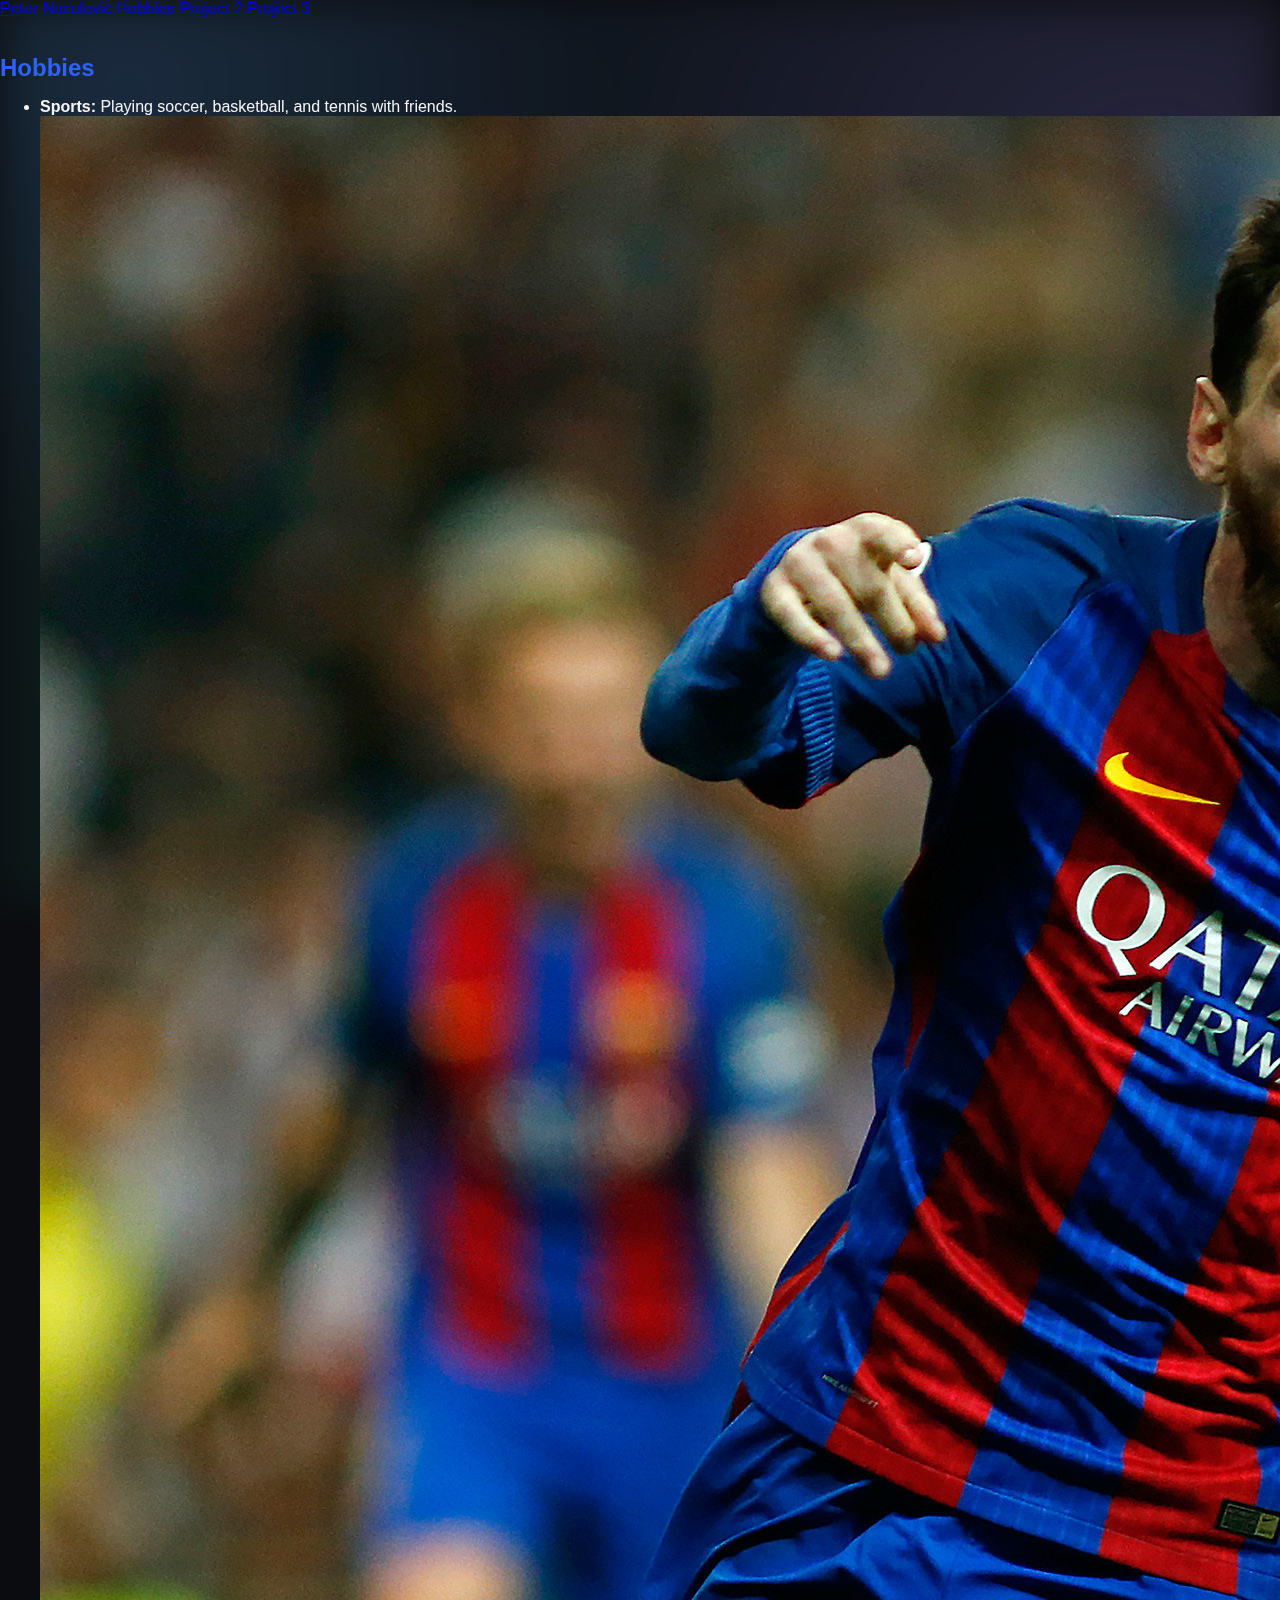
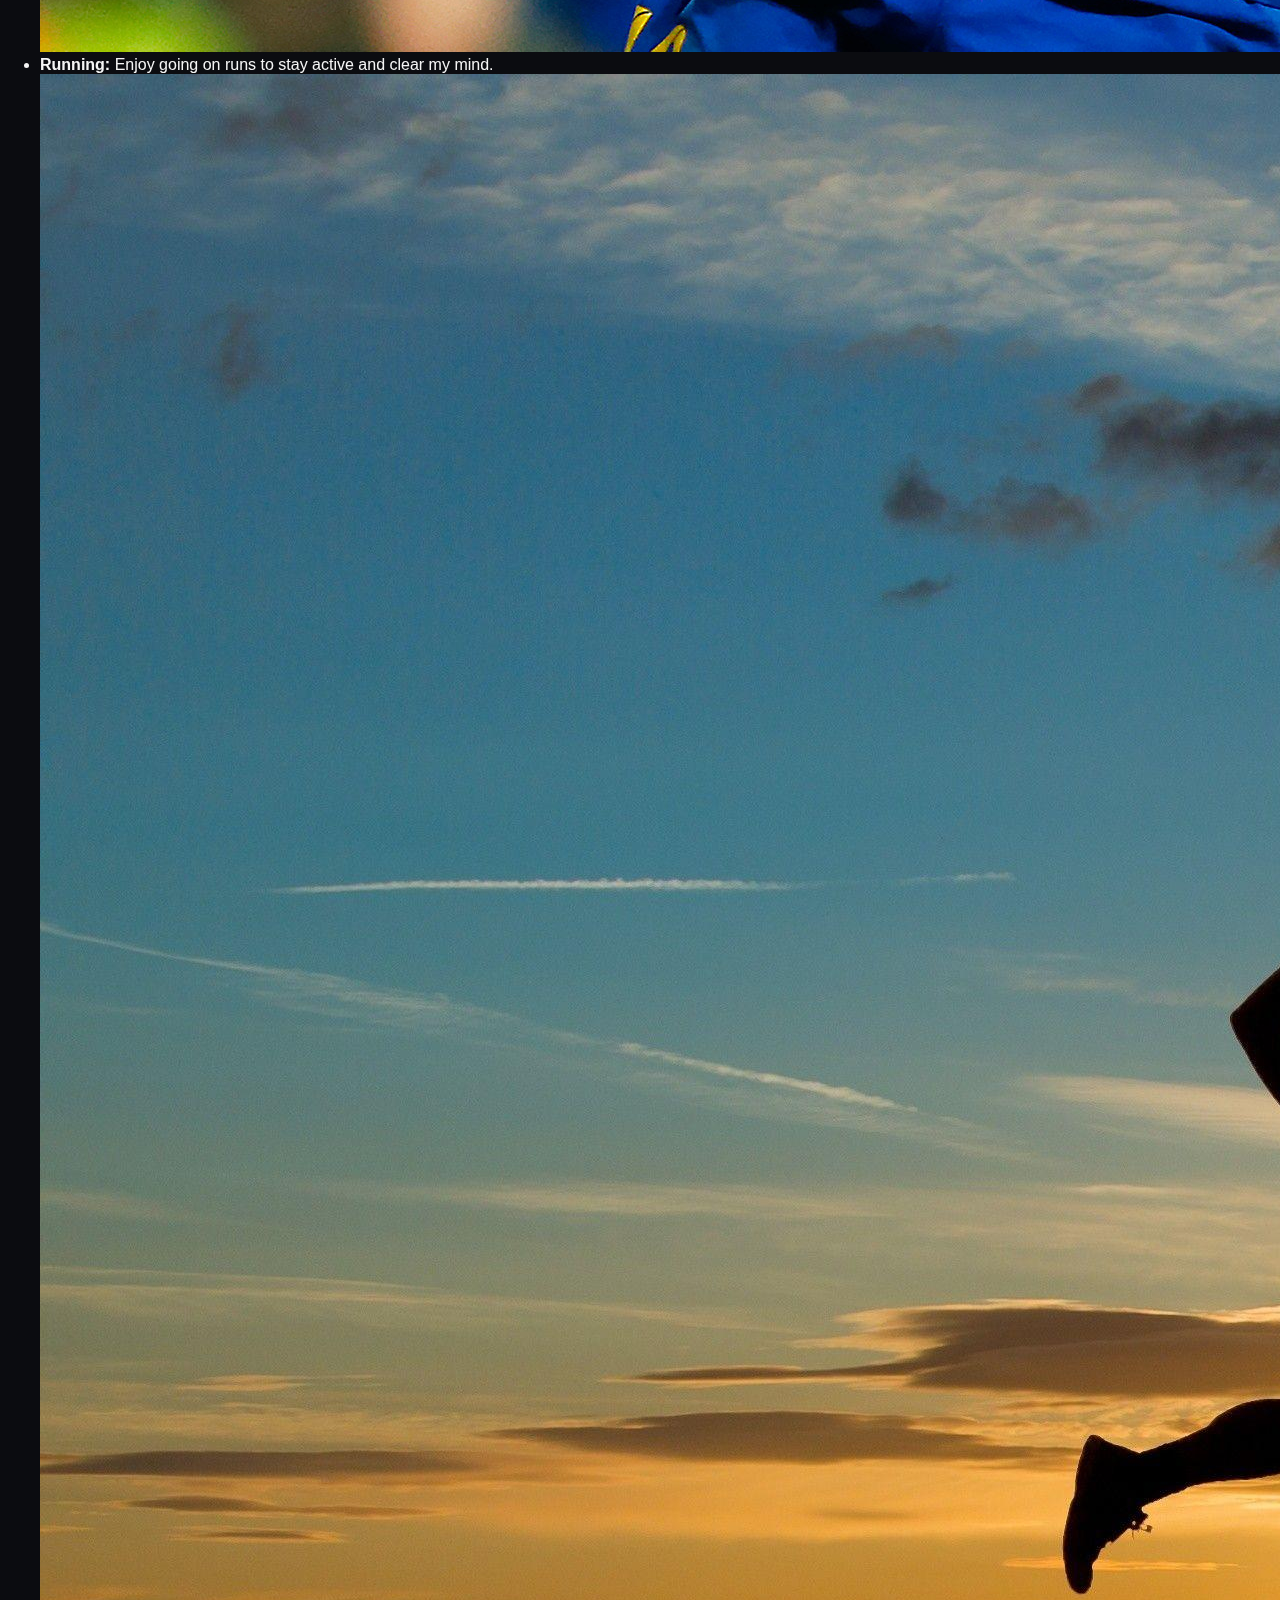
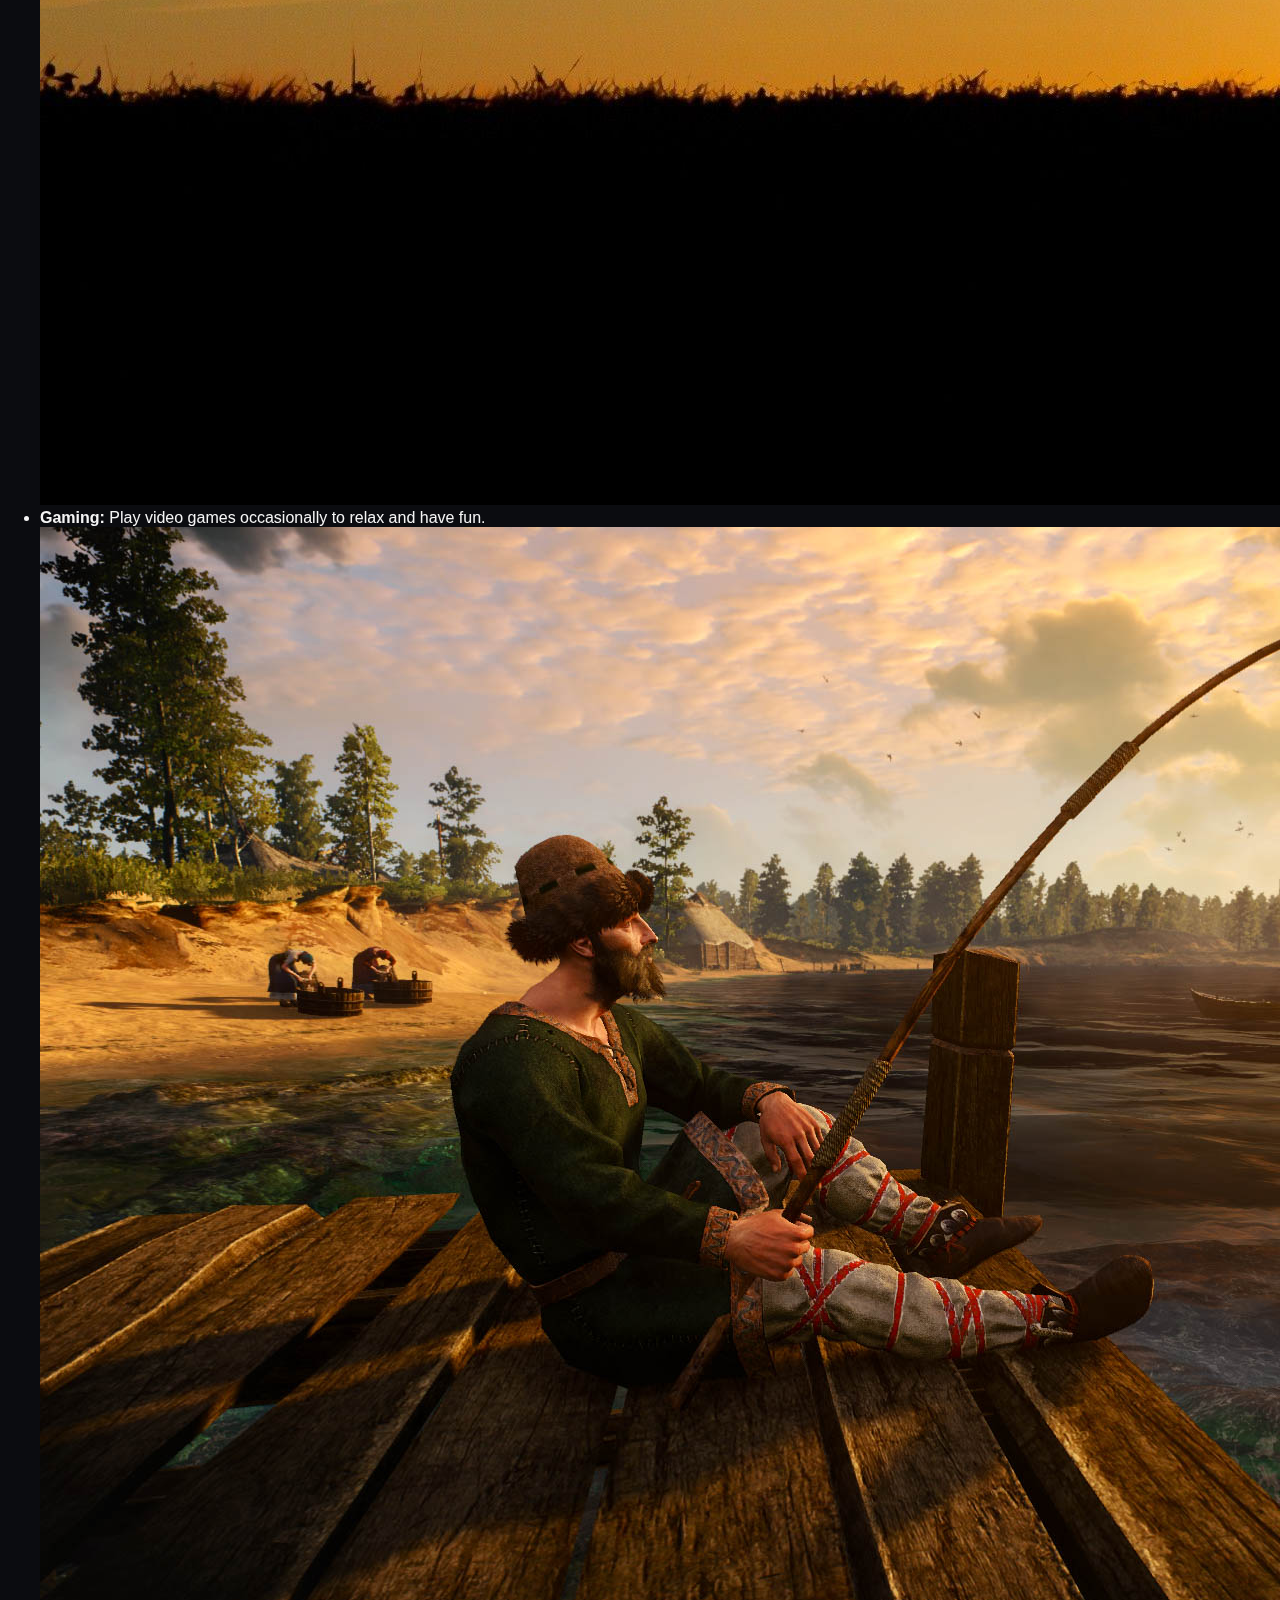
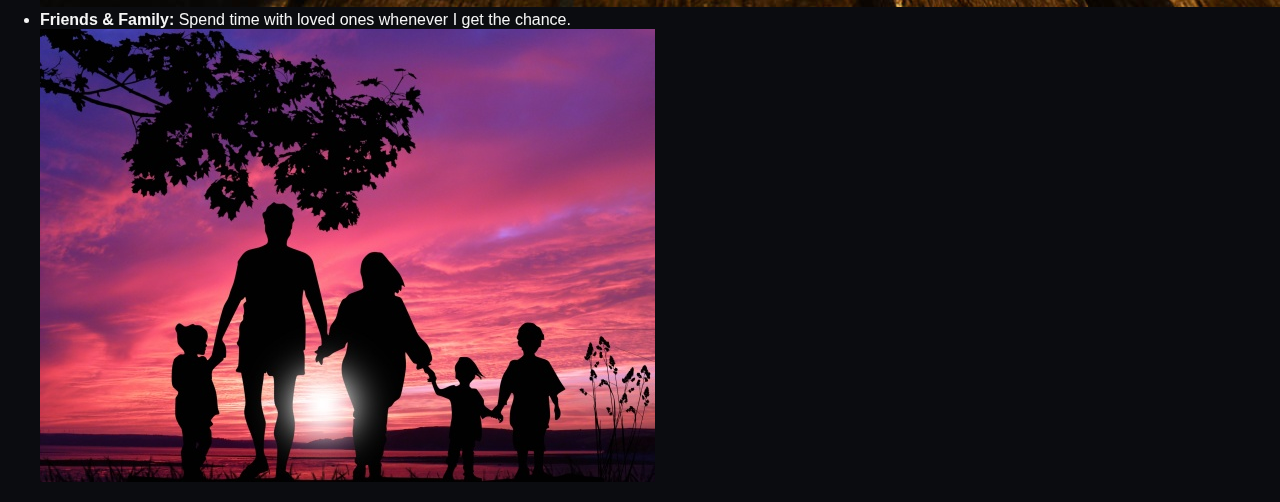
<file: hobbies.html>
<!DOCTYPE html>
<html lang="en">
<head>
  <meta charset="UTF-8">
  <title>Hobbies - Peter Nuculovic</title>
  <link rel="stylesheet" href="styles.css">
</head>
<body>
  <div class="flow-bg"></div>

  <div id="wrapper">
    <div id="header">
      <a href="index.html" class="button">Peter Nuculovic</a>
      <a href="hobbies.html" class="button">Hobbies</a>
      <a href="project2.html" class="button">Project 2</a>
      <a href="project3.html" class="button">Project 3</a>
    </div>

    <div id="content">
      <div id="leftEdge">&nbsp;</div>
      <div id="rightEdge">&nbsp;</div>

      <div id="pageContent" class="card dark">
        <h2 class="name" style="margin-top:0">Hobbies</h2>

        <ul class="hobby-flow">
          <li>
            <strong>Sports:</strong> Playing soccer, basketball, and tennis with friends.
            <br>
            <img src="images/messi.jpg" alt="Playing sports">
          </li>

          <li>
            <strong>Running:</strong> Enjoy going on runs to stay active and clear my mind.
            <br>
            <img src="images/running.jpg" alt="Running outside">
          </li>

          <li>
            <strong>Gaming:</strong> Play video games occasionally to relax and have fun.
            <br>
            <img src="images/game.jpg" alt="Video games">
          </li>

          <li>
            <strong>Friends & Family:</strong> Spend time with loved ones whenever I get the chance.
            <br>
            <img src="images/family.jpg" alt="Friends and family">
          </li>
        </ul>
      </div>
    </div>

    <div id="footer">
    </div>
  </div>
</body>
</html>
</file>
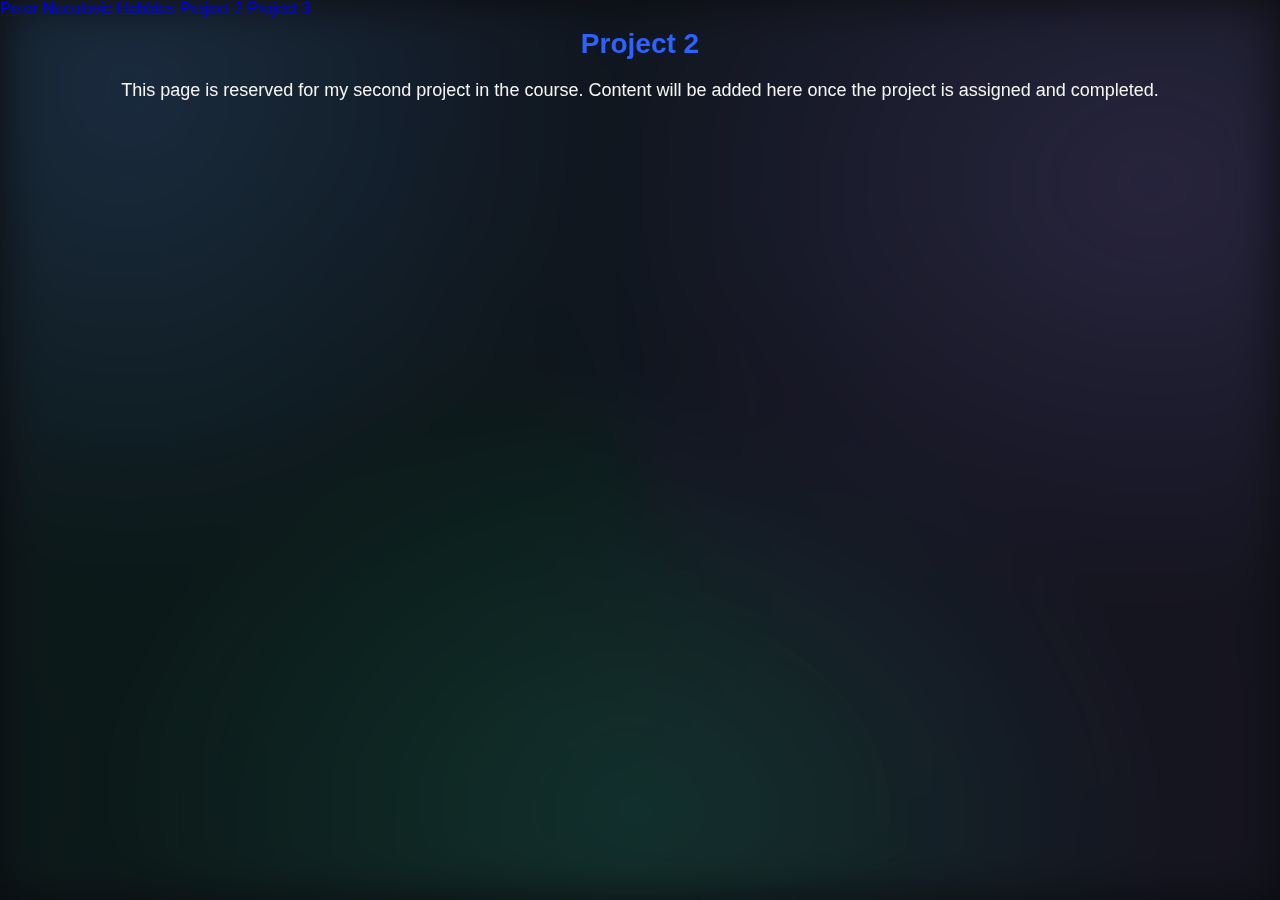
<file: project2.html>
<!DOCTYPE html>
<html lang="en">
<head>
  <meta charset="UTF-8">
  <title>Project 2 – Peter Nuculovic</title>
  <link rel="stylesheet" href="styles.css">
</head>
<body>
  <div class="flow-bg"></div>

  <div id="wrapper">
    <div id="header">
      <a href="index.html" class="button">Peter Nuculovic</a>
      <a href="hobbies.html" class="button">Hobbies</a>
      <a href="project2.html" class="button">Project 2</a>
      <a href="project3.html" class="button">Project 3</a>
    </div>

    <div id="content">
      <div id="pageContent" class="card dark">
        <h2 style="font-size: 28px; text-align: center; margin-bottom: 20px;">
          Project 2
        </h2>
        <p style="font-size: 18px; text-align: center;">
          This page is reserved for my second project in the course.  
          Content will be added here once the project is assigned and completed.
        </p>
      </div>
    </div>

    <div id="footer">
    </div>
  </div>
</body>
</html>
</file>
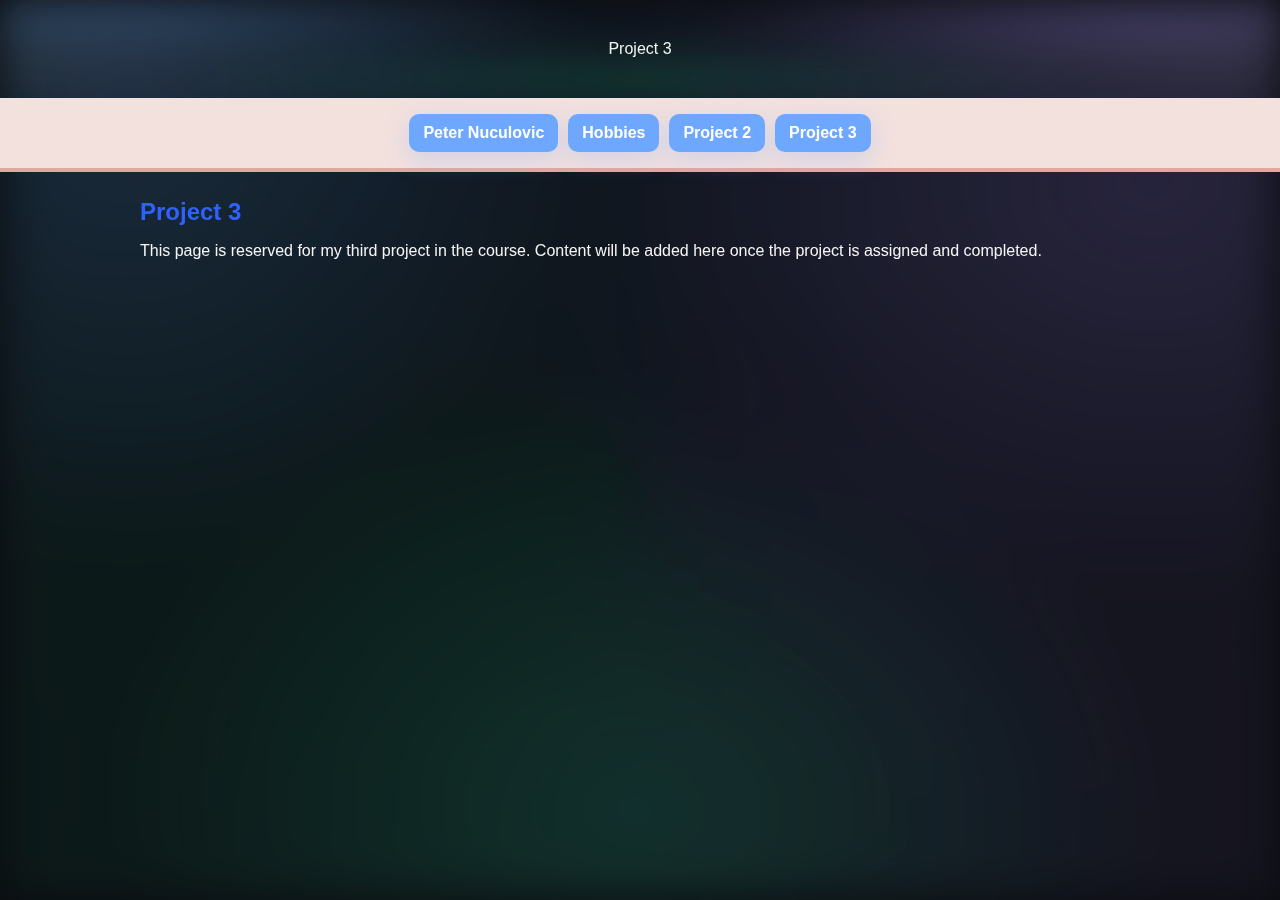
<file: project3.html>
<!DOCTYPE html>
<html lang="en">
<head>
  <meta charset="UTF-8">
  <title>Project 3 - Peter Nuculovic</title>
  <link rel="stylesheet" href="styles.css">
</head>
<body>
  <div class="flow-bg"></div>

  <div class="welcome">
    <div class="welcome-inner">
      <span>Project 3</span>
    </div>
  </div>

  <header>
    <nav class="bar">
      <a class="button" href="index.html">Peter Nuculovic</a>
      <a class="button" href="hobbies.html">Hobbies</a>
      <a class="button" href="project2.html">Project 2</a>
      <a class="button" href="project3.html">Project 3</a>
    </nav>
  </header>

  <main style="max-width:1000px;margin:0 auto;padding:16px;">
    <h2>Project 3</h2>
    <p>This page is reserved for my third project in the course. Content will be added here once the project is assigned and completed.</p>
  </main>

  <footer style="text-align:center; padding:20px; font-size:14px;">
  </footer>
</body>
</html>
</file>
<file: styles.css>
body {
  margin: 0;
  font-family: Arial, sans-serif;
  color: white;
  background: #0b0c10;
}

nav {
  display: flex;
  gap: 10px;
  padding: 15px;
  background: #12141a;
}
nav a.button {
  text-decoration: none;
  padding: 10px 14px;
  border-radius: 8px;
  font-weight: bold;
  background: #6ea8fe;
  color: #fff;
  transition: transform 0.2s, background 0.2s;
}
nav a.button:hover {
  background: #3b82f6;
  transform: translateY(-2px);
}

.flow-bg {
  position: fixed;
  inset: 0;
  z-index: -1;
  pointer-events: none;
  background: radial-gradient(60% 90% at 10% 10%, #6ea8fe22, transparent 60%),
              radial-gradient(70% 80% at 90% 20%, #a78bfa22, transparent 60%),
              radial-gradient(70% 80% at 50% 90%, #34d39922, transparent 60%),
              conic-gradient(from 0deg at 50% 50%, #6ea8fe11, #a78bfa11, #34d39911, #6ea8fe11);
  filter: blur(24px) saturate(120%);
  animation: flow 18s linear infinite;
}
@keyframes flow {
  0%   { transform: translate3d(0,0,0) scale(1); }
  50%  { transform: translate3d(0,-2%,0) scale(1.02); }
  100% { transform: translate3d(0,0,0) scale(1); }
}

.reveal {
  opacity: 0;
  transform: translateY(12px) scale(0.98);
  animation: pop 600ms ease-out forwards;
  animation-play-state: paused;
}
.reveal.delay-1 { animation-delay: 120ms; }
.reveal.delay-2 { animation-delay: 240ms; }
@keyframes pop {
  to {
    opacity: 1;
    transform: translateY(0) scale(1);
  }
}
:root {
  --text:#f5f5f5;
  --bg:#0b0c10;
  --panel:#12141a;
  --brand:#6ea8fe;
}

body {
  margin: 0;
  font-family: Arial, sans-serif;
  color: var(--text);
  background: var(--bg);
}

.bar {
  display: flex;
  gap: 10px;
  padding: 16px;
  background: #f3e1de;
  border-bottom: 4px solid #e2a8a0;
  justify-content: center;
}

h2, h3 {
  color: #2e62ff;
  margin: 10px 0;
}

.profile {
  text-align: center;
  margin-bottom: 20px;
}
.profile h2 {
  margin: 0 0 8px 0;
}
.profile p {
  margin: 0;
}

.welcome {
  position: relative;
  display: grid;
  place-items: center;
  padding: 40px 16px;
  overflow: hidden;
}
.welcome::before {
  content: "";
  position: absolute;
  inset: 0;
  background:
    radial-gradient(60% 80% at 10% 10%, #6ea8fe33, transparent 60%),
    radial-gradient(60% 80% at 90% 20%, #a78bfa33, transparent 60%),
    radial-gradient(60% 80% at 50% 90%, #34d39933, transparent 60%),
    linear-gradient(90deg, #ffffff10, transparent 40%, transparent 60%, #ffffff10);
  filter: blur(18px) saturate(120%);
  animation: flow 18s linear infinite;
  z-index: 0;
}

.type {
  font-size: clamp(22px, 4vw, 42px);
  font-weight: 800;
  font-family: ui-monospace, SFMono-Regular, Menlo, Consolas, "Liberation Mono", monospace;
  white-space: nowrap;
  border-right: 2px solid #ffffffcc;
  overflow: hidden;
  display: inline-block;
  animation: caret 700ms steps(1) infinite;
}

@keyframes caret { 50% { border-color: transparent; } }

.welcome-active .type {
  border-right: 0;
  background: linear-gradient(90deg,#6ea8fe,#a78bfa,#34d399,#f59e0b,#6ea8fe);
  background-size: 300% 100%;
  -webkit-background-clip: text;
  background-clip: text;
  color: transparent;
  animation: hue 7s linear infinite;
}

.welcome-active {
  animation: bob 6s ease-in-out infinite;
}

@keyframes hue {
  0% { background-position: 0% 50%; }
  50% { background-position: 100% 50%; }
  100% { background-position: 0% 50%; }
}
@keyframes bob {
  0% { transform: translateY(0); }
  50% { transform: translateY(-10px); }
  100% { transform: translateY(0); }
}
@keyframes flow {
  0% { transform: translate3d(0,0,0) scale(1); }
  50% { transform: translate3d(0,-2%,0) scale(1.02); }
  100% { transform: translate3d(0,0,0) scale(1); }
}

.reveal {
  opacity: 0;
  transform: translateY(12px) scale(0.98);
  animation: pop 600ms ease-out forwards;
  animation-play-state: paused;
}
.reveal.delay-1 { animation-delay: 120ms; }
.reveal.delay-2 { animation-delay: 240ms; }
.reveal.delay-3 { animation-delay: 360ms; }
@keyframes pop {
  to { opacity: 1; transform: translateY(0) scale(1); }
}

.flow-bg {
  position: fixed;
  inset: 0;
  z-index: -1;
  pointer-events: none;
  background: radial-gradient(60% 90% at 10% 10%, #6ea8fe22, transparent 60%),
              radial-gradient(70% 80% at 90% 20%, #a78bfa22, transparent 60%),
              radial-gradient(70% 80% at 50% 90%, #34d39922, transparent 60%),
              conic-gradient(from 0deg at 50% 50%, #6ea8fe11, #a78bfa11, #34d39911, #6ea8fe11);
  filter: blur(24px) saturate(120%);
  animation: flow 18s linear infinite;
}

nav a.button {
  text-decoration: none;
  padding: 10px 14px;
  border-radius: 10px;
  font-weight: 700;
  background: #6ea8fe;
  color: #fff;
  transition: transform .2s, background .2s, box-shadow .2s;
  box-shadow: 0 8px 24px rgba(110,168,254,.25);
}
nav a.button:hover {
  background: #3b82f6;
  transform: translateY(-2px);
  box-shadow: 0 12px 28px rgba(110,168,254,.35);
}
</file>
